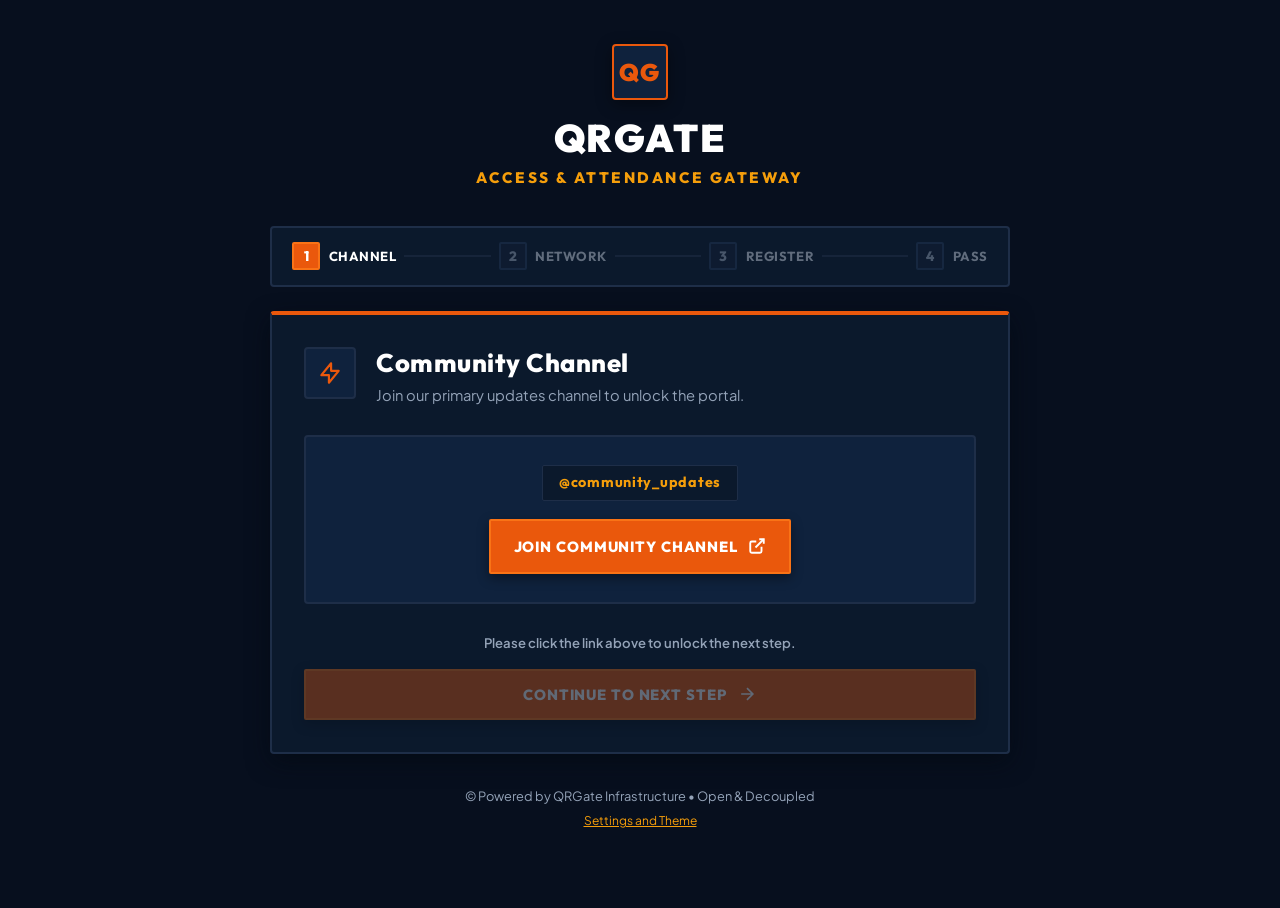
<file: index.html>
<!DOCTYPE html>
<html lang="en">

<head>
  <meta charset="UTF-8" />
  <meta name="viewport" content="width=device-width, initial-scale=1.0" />
  <title>QRGate | Access & Attendance Gateway</title>
  <meta name="description" content="Decoupled, mobile-responsive QR registration and attendance infrastructure with Google Sheets integration." />

  <!-- Google Fonts for Modern Blocky Aesthetics -->
  <link rel="preconnect" href="https://fonts.googleapis.com">
  <link rel="preconnect" href="https://fonts.gstatic.com" crossorigin>
  <link href="https://fonts.googleapis.com/css2?family=Outfit:wght@400;500;600;700;800;900&family=Plus+Jakarta+Sans:wght@400;500;600;700;800&display=swap" rel="stylesheet">

  <!-- Anti-Cache Meta Tags -->
  <meta http-equiv="Cache-Control" content="no-cache, no-store, must-revalidate" />
  <meta http-equiv="Pragma" content="no-cache" />
  <meta http-equiv="Expires" content="0" />

  <!-- CSS Stylesheet -->
  <link rel="stylesheet" href="style.css" />
</head>

<body>

  <div class="app-container">

    <!-- HEADER BRANDING (Populated by config.js or easily editable) -->
    <header class="app-header" id="appHeader">
      <div class="logo-wrapper" id="logoWrapper">
        <div class="monogram-box" id="brandMonogram">QG</div>
      </div>
      <h1 class="app-title" id="appHeaderTitle">QRGATE</h1>
      <div class="header-tagline" id="appHeaderTagline">ACCESS & ATTENDANCE GATEWAY</div>
    </header>

    <!-- 4-STEP STEPPER CONTROLLER -->
    <div class="stepper-container" id="stepperContainer">
      <div class="stepper-bar" id="stepperBar">

        <div class="step-item active" id="stepIndicator1" data-phase="1">
          <div class="step-circle">
            <span class="step-number">1</span>
            <span class="step-check">✓</span>
          </div>
          <span class="step-title" id="step1Title">Channel</span>
        </div>

        <div class="step-divider" id="divider1"></div>

        <div class="step-item" id="stepIndicator2" data-phase="2">
          <div class="step-circle">
            <span class="step-number">2</span>
            <span class="step-check">✓</span>
          </div>
          <span class="step-title" id="step2Title">Network</span>
        </div>

        <div class="step-divider" id="divider2"></div>

        <div class="step-item" id="stepIndicator3" data-phase="3">
          <div class="step-circle">
            <span class="step-number">3</span>
            <span class="step-check">✓</span>
          </div>
          <span class="step-title">Register</span>
        </div>

        <div class="step-divider" id="divider3"></div>

        <div class="step-item" id="stepIndicator4" data-phase="4">
          <div class="step-circle">
            <span class="step-number">4</span>
            <span class="step-check">✓</span>
          </div>
          <span class="step-title">Pass</span>
        </div>

      </div>
    </div>

    <!-- =================================================================== -->
    <!-- PHASE 1: PRIMARY ACTION GATE (Community / Briefing) -->
    <!-- =================================================================== -->
    <section class="glass-card phase-card" id="phase1Card">
      <div class="gate-header">
        <div class="gate-icon">
          <svg viewBox="0 0 24 24" width="26" height="26" fill="none" stroke="currentColor" stroke-width="2">
            <path stroke-linecap="round" stroke-linejoin="round" d="M13 10V3L4 14h7v7l9-11h-7z" />
          </svg>
        </div>
        <div>
          <h2 class="card-title" id="phase1Title">Community Channel</h2>
          <p class="card-subtitle" id="phase1Subtitle">Join our primary channel to receive official announcements.</p>
        </div>
      </div>

      <div class="gate-action-box">
        <div class="handle-pill">
          <span id="phase1Handle">@community_updates</span>
        </div>
        
        <a href="#" target="_blank" rel="noopener noreferrer" class="btn-action" id="btnGate1Action">
          <span id="btnGate1Text">JOIN COMMUNITY CHANNEL</span>
          <svg viewBox="0 0 24 24" width="18" height="18" fill="none" stroke="currentColor" stroke-width="2.5"><path d="M18 13v6a2 2 0 0 1-2 2H5a2 2 0 0 1-2-2V8a2 2 0 0 1 2-2h6"></path><polyline points="15 3 21 3 21 9"></polyline><line x1="10" y1="14" x2="21" y2="3"></line></svg>
        </a>
      </div>

      <div class="phase-footer">
        <p class="verification-note" id="gate1LockNote">Please click the link above to unlock the next step.</p>
        <button type="button" class="btn-primary" id="btnNextPhase2" disabled>
          <span>CONTINUE TO NEXT STEP</span>
          <svg viewBox="0 0 24 24" width="20" height="20" fill="none" stroke="currentColor" stroke-width="2"><path d="M5 12h14M12 5l7 7-7 7"/></svg>
        </button>
      </div>
    </section>

    <!-- =================================================================== -->
    <!-- PHASE 2: SECONDARY ACTION GATE (Network / Verification) -->
    <!-- =================================================================== -->
    <section class="glass-card phase-card" id="phase2Card" style="display:none;">
      <div class="gate-header">
        <div class="gate-icon">
          <svg viewBox="0 0 24 24" width="26" height="26" fill="none" stroke="currentColor" stroke-width="2">
            <path stroke-linecap="round" stroke-linejoin="round" d="M17 20h5v-2a3 3 0 00-5.356-1.857M17 20H7m10 0v-2c0-.656-.126-1.283-.356-1.857M7 20H2v-2a3 3 0 015.356-1.857M7 20v-2c0-.656.126-1.283.356-1.857m0 0a5.002 5.002 0 019.288 0M15 7a3 3 0 11-6 0 3 3 0 016 0zm6 3a2 2 0 11-4 0 2 2 0 014 0zM7 10a2 2 0 11-4 0 2 2 0 014 0z" />
          </svg>
        </div>
        <div>
          <h2 class="card-title" id="phase2Title">Official Network</h2>
          <p class="card-subtitle" id="phase2Subtitle">Connect with our official network to complete verification.</p>
        </div>
      </div>

      <div class="gate-action-box">
        <div class="handle-pill">
          <span id="phase2Handle">Official Network Page</span>
        </div>

        <a href="#" target="_blank" rel="noopener noreferrer" class="btn-action" id="btnGate2Action">
          <span id="btnGate2Text">CONNECT ON NETWORK</span>
          <svg viewBox="0 0 24 24" width="18" height="18" fill="none" stroke="currentColor" stroke-width="2.5"><path d="M18 13v6a2 2 0 0 1-2 2H5a2 2 0 0 1-2-2V8a2 2 0 0 1 2-2h6"></path><polyline points="15 3 21 3 21 9"></polyline><line x1="10" y1="14" x2="21" y2="3"></line></svg>
        </a>
      </div>

      <div class="phase-footer">
        <p class="verification-note" id="gate2LockNote">Please click the link above to unlock registration.</p>
        <div class="btn-group-nav">
          <button type="button" class="btn-secondary" id="btnBackPhase1">
            <svg viewBox="0 0 24 24" width="18" height="18" fill="none" stroke="currentColor" stroke-width="2"><path d="M19 12H5M12 19l-7-7 7-7"/></svg>
            <span>BACK</span>
          </button>
          <button type="button" class="btn-primary" id="btnNextPhase3" style="flex:1;" disabled>
            <span>CONTINUE TO REGISTRATION</span>
            <svg viewBox="0 0 24 24" width="20" height="20" fill="none" stroke="currentColor" stroke-width="2"><path d="M5 12h14M12 5l7 7-7 7"/></svg>
          </button>
        </div>
      </div>
    </section>

    <!-- =================================================================== -->
    <!-- PHASE 3: PARTICIPANT INTAKE FORM -->
    <!-- =================================================================== -->
    <section class="glass-card phase-card" id="phase3Card" style="display:none;">
      <div class="form-header">
        <h2 class="card-title" id="phase3Title">Participant Registration</h2>
        <p class="card-intro" id="phase3Subtitle">
          Fill in your details below to secure your credentials and digital pass.
        </p>
      </div>

      <form id="eventRegistrationForm" autocomplete="on">

        <!-- SECTION 1: PARTICIPANT INFORMATION -->
        <div class="form-section">
          <div class="section-title">
            <span class="section-num">1</span>
            <span>Personal Information</span>
          </div>

          <div class="form-grid">
            <!-- Full Name -->
            <div class="form-group full-width">
              <label class="form-label" for="full_name">Full Name <span class="req">*</span></label>
              <input type="text" id="full_name" name="full_name" class="form-control" placeholder="Enter your full name" required />
            </div>

            <!-- Contact Number -->
            <div class="form-group">
              <label class="form-label" for="contact_number">Mobile / WhatsApp Number <span class="req">*</span></label>
              <input type="tel" id="contact_number" name="contact_number" class="form-control" placeholder="10-digit mobile number" maxlength="10" inputmode="numeric" required />
              <span class="phone-indicator" id="phoneIndicator"></span>
            </div>

            <!-- Email Address -->
            <div class="form-group">
              <label class="form-label" for="email_address">Email Address <span class="req">*</span></label>
              <input type="email" id="email_address" name="email_address" class="form-control" placeholder="e.g. name@example.com" required />
            </div>
          </div>
        </div>

        <!-- SECTION 2: CATEGORY & AFFILIATION -->
        <div class="form-section">
          <div class="section-title">
            <span class="section-num">2</span>
            <span>Category & Affiliation</span>
          </div>

          <div class="form-grid">
            <!-- Category / Role -->
            <div class="form-group">
              <label class="form-label" for="category">Category / Role <span class="req">*</span></label>
              <select id="category" name="category" class="form-control" required>
                <!-- Populated dynamically via config.js -->
              </select>
            </div>

            <!-- Affiliation / Class -->
            <div class="form-group">
              <label class="form-label" for="affiliation">Affiliation / Class</label>
              <select id="affiliation" name="affiliation" class="form-control">
                <!-- Populated dynamically via config.js -->
              </select>
            </div>

            <!-- Organization / Institution / Location -->
            <div class="form-group full-width">
              <label class="form-label" for="organization">Organization / College / City</label>
              <input type="text" id="organization" name="organization" class="form-control" placeholder="e.g. University Name or City" />
            </div>
          </div>
        </div>

        <!-- SUBMIT REGISTRATION BUTTON -->
        <div class="form-action-bar">
          <button type="button" class="btn-secondary" id="btnBackPhase2">
            <svg viewBox="0 0 24 24" width="18" height="18" fill="none" stroke="currentColor" stroke-width="2"><path d="M19 12H5M12 19l-7-7 7-7"/></svg>
            <span>BACK</span>
          </button>

          <button type="submit" class="btn-primary btn-submit" id="submitRegBtn">
            <span id="btnSpinner" class="loading-spinner" style="display:none;"></span>
            <span id="btnSubmitText">SUBMIT REGISTRATION</span>
            <svg viewBox="0 0 24 24" width="20" height="20" fill="none" stroke="currentColor" stroke-width="2"><path d="M5 12h14M12 5l7 7-7 7"/></svg>
          </button>
        </div>

      </form>
    </section>

    <!-- =================================================================== -->
    <!-- PHASE 4: CONFIRMATION & DIGITAL QR ENTRY PASS -->
    <!-- =================================================================== -->
    <section class="glass-card phase-card thank-you-card" id="phase4Card" style="display:none;">
      <div class="thank-you-header">
        <div class="thank-you-success-icon">
          <svg viewBox="0 0 24 24" width="34" height="34" fill="none" stroke="currentColor" stroke-width="2.5">
            <path stroke-linecap="round" stroke-linejoin="round" d="M5 13l4 4L19 7" />
          </svg>
        </div>
        <h2 class="card-title thank-you-title">Thank You, <span id="thankYouName">Participant</span>!</h2>
        <div class="welcome-badge" id="passBadgeText">VERIFIED ENTRY PASS</div>
        <p class="thank-you-desc" id="thankYouMessage">
          Your credentials have been securely synchronized. Keep this digital pass ready on your device.
        </p>
      </div>

      <!-- DYNAMIC QR PASS BADGE -->
      <div class="digital-pass-box" id="passBox">
        <div class="pass-id-pill" id="passRegId">PASS-00-0000</div>
        
        <div class="qr-display-wrapper" id="qrContainer" title="Scan at check-in desk">
          <!-- Rendered via QRCode generator -->
        </div>

        <div class="pass-meta">
          <span id="passMetaCategory">Attendee</span>
          <span id="passMetaTimestamp">Just now</span>
        </div>
      </div>

      <div class="re-register-link-wrap">
        <button type="button" class="btn-text-link" id="btnEditFromPass">Submit another response / Edit details</button>
      </div>
    </section>

    <!-- MINIMAL FOOTER -->
    <footer class="app-footer" id="appFooter">
      <p id="footerText">© Powered by QRGate Infrastructure</p>
      <button type="button" class="api-config-trigger" id="apiConfigTrigger">Settings and Theme</button>
    </footer>

  </div>

  <!-- CONFIGURATION & THEME MODAL -->
  <div class="modal-overlay" id="configModal">
    <div class="modal-box glass-card">
      <div class="modal-header">
        <h3 class="modal-title">Portal Settings</h3>
        <button class="close-modal-btn" id="closeConfigModalBtn">✕</button>
      </div>

      <!-- Theme Selector -->
      <div class="form-group" style="margin-top:1rem;">
        <label class="form-label" for="themePicker">Color Palette Theme</label>
        <select id="themePicker" class="form-control">
          <option value="obsidian-amber">Obsidian Amber (Default Blocky)</option>
          <option value="cyber-cyan">Cyber Cyan (High-Tech)</option>
          <option value="emerald-tech">Emerald Tech (Clean Green)</option>
          <option value="deep-monochrome">Deep Monochrome (Minimalist)</option>
        </select>
      </div>

      <!-- Google Apps Script URL -->
      <div class="form-group" style="margin-top:1rem;">
        <label class="form-label" for="apiUrlInput">Google Apps Script Web App URL</label>
        <input type="url" id="apiUrlInput" class="form-control" placeholder="https://script.google.com/macros/s/.../exec" />
        <small style="color:var(--text-secondary); font-size:0.75rem; margin-top:4px; display:block;">
          Backend deployment URL for Google Sheet synchronization.
        </small>
      </div>

      <!-- Device ID Display -->
      <div class="form-group" style="margin-top:1rem;">
        <label class="form-label">Current Device ID</label>
        <input type="text" id="deviceIdDisplay" class="form-control" readonly style="opacity:0.7; font-family:monospace;" />
        <small style="color:var(--text-secondary); font-size:0.75rem; margin-top:4px; display:block;">
          Anti-proxy smartphone fingerprint stored in this browser.
        </small>
      </div>

      <div style="display:flex; flex-direction:column; gap:0.5rem; margin-top:1.25rem;">
        <button class="btn-primary" id="saveConfigBtn">SAVE & APPLY</button>
      </div>
    </div>
  </div>

  <!-- INVISIBLE IFRAME FALLBACK FOR 100% CROSS-BROWSER CORS BYPASS -->
  <iframe name="hidden_iframe" id="hidden_iframe" style="display:none;"></iframe>

  <!-- SCRIPTS -->
  <script src="qrcode.min.js"></script>
  <script src="config.js"></script>
  <script src="app.js"></script>
</body>

</html>
</file>
<file: style.css>
/* ==============================================================================
   QR-PORTAL-INFRA | DECOUPLED BLOCKY DESIGN SYSTEM
   ==============================================================================
   Solid, high-contrast, blocky geometry with zero fussy gradients.
   All brand cosmetics are driven dynamically by CSS variables in :root
   and can be toggled via config.js or the theme switcher.
   ============================================================================== */

:root {
  /* Default Palette: Obsidian & Electric Amber */
  --bg-page: #070F1E;
  --bg-card: #0B192C;
  --card-surface: #0F223D;
  --card-surface-elevated: #132A4A;
  --bg-input: #050B17;

  --border-input: #1E2E48;
  --border-subtle: #16243A;
  --border-card-brand: 4px solid var(--brand-accent);

  --brand-accent: #EA580C;
  --brand-accent-glow: #F97316;
  --brand-highlight: #F59E0B;
  --success-emerald: #10B981;
  --error-crimson: #EF4444;

  --text-heading: #FFFFFF;
  --text-primary: #CBD5E1;
  --text-secondary: #94A3B8;

  /* Blocky Visual Geometry */
  --radius-block-lg: 4px;
  --radius-block-md: 4px;
  --radius-block-sm: 2px;

  --shadow-block: 0 8px 24px -2px rgba(4, 9, 18, 0.75);
  --transition-fast: 0.15s ease;
}

/* RESET & BASE */
*, *::before, *::after {
  box-sizing: border-box;
  margin: 0;
  padding: 0;
}

body {
  font-family: 'Plus Jakarta Sans', -apple-system, BlinkMacSystemFont, 'Segoe UI', Roboto, sans-serif;
  background-color: var(--bg-page);
  color: var(--text-primary);
  min-height: 100vh;
  display: flex;
  justify-content: center;
  align-items: flex-start;
  padding: 2.25rem 1rem 5rem;
  overflow-x: hidden;
  position: relative;
  line-height: 1.6;
  -webkit-font-smoothing: antialiased;
}

/* APP CONTAINER */
.app-container {
  width: 100%;
  max-width: 740px;
  z-index: 1;
  display: flex;
  flex-direction: column;
  gap: 1.5rem;
}

/* BLOCKY GLASS-STYLE CARD */
.glass-card {
  background-color: var(--bg-card);
  border: 2px solid var(--border-input);
  border-top: var(--border-card-brand);
  border-radius: var(--radius-block-lg);
  padding: 2rem;
  box-shadow: var(--shadow-block);
  position: relative;
}

/* ==============================================================================
   HEADER INFRASTRUCTURE
   ============================================================================== */
.app-header {
  text-align: center;
  padding: 0.5rem 0 0.75rem;
  display: flex;
  flex-direction: column;
  align-items: center;
}

.logo-wrapper {
  margin-bottom: 1rem;
  display: flex;
  justify-content: center;
  align-items: center;
}

.monogram-box {
  width: 56px;
  height: 56px;
  background-color: var(--card-surface);
  border: 2px solid var(--brand-accent);
  border-radius: var(--radius-block-md);
  color: var(--brand-accent);
  display: flex;
  align-items: center;
  justify-content: center;
  font-family: 'Outfit', sans-serif;
  font-size: 1.5rem;
  font-weight: 900;
  letter-spacing: 0.05em;
  box-shadow: 0 4px 16px rgba(0, 0, 0, 0.4);
}

.brand-logo-img {
  max-width: 180px;
  max-height: 56px;
  height: auto;
  object-fit: contain;
  border-radius: var(--radius-block-sm);
}

.app-title {
  font-family: 'Outfit', sans-serif;
  font-size: 2.4rem;
  font-weight: 900;
  letter-spacing: 0.04em;
  color: var(--text-heading);
  text-transform: uppercase;
  line-height: 1.15;
}

.header-tagline {
  font-family: 'Outfit', sans-serif;
  font-size: 0.95rem;
  font-weight: 800;
  color: var(--brand-highlight);
  letter-spacing: 0.16em;
  margin-top: 0.35rem;
  text-transform: uppercase;
}

/* ==============================================================================
   STEPPER CONTROLLER
   ============================================================================== */
.stepper-container {
  width: 100%;
}

.stepper-bar {
  background-color: var(--bg-card);
  border: 2px solid var(--border-input);
  border-radius: var(--radius-block-md);
  padding: 0.9rem 1.25rem;
  display: flex;
  align-items: center;
  justify-content: space-between;
}

.step-item {
  display: flex;
  align-items: center;
  gap: 0.55rem;
  opacity: 0.45;
  transition: opacity var(--transition-fast);
}

.step-item.active {
  opacity: 1;
}

.step-item.completed {
  opacity: 0.95;
}

.step-circle {
  width: 28px;
  height: 28px;
  border-radius: var(--radius-block-sm);
  background-color: #122137;
  border: 2px solid #243B5A;
  color: var(--text-secondary);
  font-family: 'Outfit', sans-serif;
  font-size: 0.85rem;
  font-weight: 800;
  display: flex;
  align-items: center;
  justify-content: center;
  position: relative;
}

.step-check {
  display: none;
}

.step-item.active .step-circle {
  background-color: var(--brand-accent);
  border-color: var(--brand-accent-glow);
  color: var(--text-heading);
}

.step-item.completed .step-circle {
  background-color: var(--success-emerald);
  border-color: var(--success-emerald);
  color: var(--text-heading);
}

.step-item.completed .step-number {
  display: none;
}

.step-item.completed .step-check {
  display: inline-block;
  font-size: 0.85rem;
  font-weight: 800;
}

.step-title {
  font-family: 'Outfit', sans-serif;
  font-size: 0.82rem;
  font-weight: 700;
  color: var(--text-primary);
  letter-spacing: 0.04em;
  text-transform: uppercase;
}

.step-item.active .step-title {
  color: var(--text-heading);
}

.step-divider {
  flex: 1;
  height: 2px;
  background-color: var(--border-subtle);
  margin: 0 0.5rem;
}

.step-divider.active {
  background-color: var(--success-emerald);
}

/* ==============================================================================
   ACTION GATE CARDS (PHASES 1 & 2)
   ============================================================================== */
.phase-card {
  display: flex;
  flex-direction: column;
  gap: 1.75rem;
}

.gate-header {
  display: flex;
  align-items: flex-start;
  gap: 1.25rem;
}

.gate-icon {
  width: 52px;
  height: 52px;
  border-radius: var(--radius-block-md);
  display: flex;
  align-items: center;
  justify-content: center;
  flex-shrink: 0;
  background-color: var(--card-surface);
  border: 2px solid var(--border-input);
  color: var(--brand-accent);
}

.card-title {
  font-family: 'Outfit', sans-serif;
  font-size: 1.6rem;
  font-weight: 800;
  color: var(--text-heading);
  letter-spacing: 0.02em;
  line-height: 1.25;
}

.card-subtitle {
  font-size: 0.92rem;
  color: var(--text-secondary);
  margin-top: 0.35rem;
  line-height: 1.5;
}

.gate-action-box {
  background-color: var(--card-surface);
  border: 2px solid var(--border-input);
  border-radius: var(--radius-block-md);
  padding: 1.75rem 1.5rem;
  display: flex;
  flex-direction: column;
  align-items: center;
  gap: 1.15rem;
  text-align: center;
}

.handle-pill {
  background-color: var(--bg-card);
  border: 1px solid var(--border-input);
  padding: 0.35rem 1rem;
  border-radius: var(--radius-block-sm);
  font-family: 'Outfit', sans-serif;
  font-weight: 700;
  font-size: 0.9rem;
  color: var(--brand-highlight);
  letter-spacing: 0.05em;
}

.verification-note {
  font-size: 0.82rem;
  color: var(--text-secondary);
  font-weight: 600;
  text-align: center;
}

.phase-footer {
  display: flex;
  flex-direction: column;
  gap: 1rem;
}

.btn-group-nav {
  display: flex;
  gap: 0.75rem;
}

/* ==============================================================================
   BUTTON DESIGN SYSTEM
   ============================================================================== */
.btn-primary, .btn-action, .btn-secondary {
  font-family: 'Outfit', sans-serif;
  font-size: 0.92rem;
  font-weight: 800;
  letter-spacing: 0.06em;
  text-transform: uppercase;
  border-radius: var(--radius-block-sm);
  border: none;
  cursor: pointer;
  display: inline-flex;
  align-items: center;
  justify-content: center;
  gap: 0.65rem;
  padding: 0.85rem 1.4rem;
  transition: all var(--transition-fast);
  text-decoration: none;
  box-sizing: border-box;
}

.btn-primary, .btn-action {
  background-color: var(--brand-accent);
  color: #FFFFFF;
  border: 2px solid var(--brand-accent-glow);
  box-shadow: 0 4px 12px rgba(0, 0, 0, 0.4);
}

.btn-primary:hover:not(:disabled), .btn-action:hover {
  background-color: var(--brand-accent-glow);
  transform: translateY(-1px);
}

.btn-primary:disabled {
  opacity: 0.35;
  cursor: not-allowed;
  transform: none;
}

.btn-secondary {
  background-color: transparent;
  color: var(--text-primary);
  border: 2px solid var(--border-input);
}

.btn-secondary:hover {
  background-color: var(--card-surface);
  border-color: var(--text-secondary);
  color: var(--text-heading);
}

/* ==============================================================================
   FORM SECTION & INPUTS (PHASE 3)
   ============================================================================== */
.form-header {
  border-bottom: 1px solid var(--border-input);
  padding-bottom: 1.25rem;
  margin-bottom: 1.5rem;
}

.card-intro {
  font-size: 0.92rem;
  color: var(--text-secondary);
  margin-top: 0.35rem;
}

.form-section {
  background-color: var(--card-surface);
  border: 1.5px solid var(--border-input);
  border-radius: var(--radius-block-md);
  padding: 1.4rem 1.25rem;
  margin-bottom: 1.25rem;
}

.section-title {
  font-family: 'Outfit', sans-serif;
  font-size: 0.95rem;
  font-weight: 800;
  color: var(--brand-highlight);
  letter-spacing: 0.06em;
  text-transform: uppercase;
  display: flex;
  align-items: center;
  gap: 0.6rem;
  margin-bottom: 1.2rem;
}

.section-num {
  width: 20px;
  height: 20px;
  background-color: var(--bg-card);
  border: 1.5px solid var(--border-input);
  border-radius: var(--radius-block-sm);
  display: flex;
  align-items: center;
  justify-content: center;
  font-size: 0.75rem;
  font-weight: 900;
  color: var(--text-heading);
}

.form-grid {
  display: grid;
  grid-template-columns: repeat(2, 1fr);
  gap: 1.15rem;
}

.form-group {
  display: flex;
  flex-direction: column;
  gap: 0.35rem;
}

.form-group.full-width {
  grid-column: span 2;
}

.form-label {
  font-family: 'Outfit', sans-serif;
  font-size: 0.8rem;
  font-weight: 700;
  color: var(--text-primary);
  letter-spacing: 0.04em;
  text-transform: uppercase;
}

.req {
  color: var(--brand-accent);
  font-weight: 800;
}

.form-control {
  background-color: var(--bg-input);
  border: 2px solid var(--border-input);
  border-radius: var(--radius-block-sm);
  padding: 0.65rem 0.85rem;
  height: 44px;
  box-sizing: border-box;
  color: var(--text-heading);
  font-family: inherit;
  font-size: 0.9rem;
  outline: none;
  transition: border-color var(--transition-fast);
  width: 100%;
}

.form-control:focus {
  border-color: var(--brand-accent);
}

.form-control option {
  background-color: var(--bg-card);
  color: var(--text-heading);
}

/* Autofill Override */
input:-webkit-autofill,
input:-webkit-autofill:hover, 
input:-webkit-autofill:focus {
  -webkit-box-shadow: 0 0 0 30px var(--bg-input) inset !important;
  -webkit-text-fill-color: var(--text-heading) !important;
  transition: background-color 5000s ease-in-out 0s;
}

.phone-indicator {
  font-size: 0.75rem;
  font-weight: 700;
  min-height: 16px;
  display: block;
}

.phone-indicator.valid {
  color: var(--success-emerald);
}

.phone-indicator.invalid {
  color: var(--error-crimson);
}

.form-action-bar {
  display: flex;
  gap: 0.75rem;
  margin-top: 1.25rem;
}

.btn-submit {
  flex: 1;
}

.loading-spinner {
  width: 18px;
  height: 18px;
  border: 2px solid rgba(255, 255, 255, 0.3);
  border-top-color: #FFFFFF;
  border-radius: 50%;
  animation: spin 0.7s linear infinite;
  display: inline-block;
}

@keyframes spin {
  to { transform: rotate(360deg); }
}

/* ==============================================================================
   CONFIRMATION & DYNAMIC QR BADGE CARD (PHASE 4)
   ============================================================================== */
.thank-you-card {
  text-align: center;
  display: flex;
  flex-direction: column;
  align-items: center;
  gap: 1.5rem;
  padding: 2.5rem 1.75rem;
}

.thank-you-header {
  display: flex;
  flex-direction: column;
  align-items: center;
  gap: 0.75rem;
}

.thank-you-success-icon {
  width: 60px;
  height: 60px;
  border-radius: var(--radius-block-md);
  background-color: #064E3B;
  border: 2px solid var(--success-emerald);
  color: var(--success-emerald);
  display: flex;
  align-items: center;
  justify-content: center;
}

.thank-you-title {
  font-family: 'Outfit', sans-serif;
  font-size: 1.9rem;
  font-weight: 900;
  color: var(--text-heading);
  letter-spacing: 0.02em;
}

.welcome-badge {
  background-color: var(--card-surface);
  border: 1.5px solid var(--border-input);
  color: var(--brand-highlight);
  padding: 0.4rem 1.1rem;
  border-radius: var(--radius-block-sm);
  font-family: 'Outfit', sans-serif;
  font-size: 0.82rem;
  font-weight: 800;
  letter-spacing: 0.08em;
  display: inline-block;
}

.thank-you-desc {
  font-size: 0.95rem;
  color: var(--text-primary);
  max-width: 500px;
  line-height: 1.6;
}

/* DYNAMIC QR PASS BADGE */
.digital-pass-box {
  width: 100%;
  max-width: 420px;
  background-color: var(--card-surface);
  border: 2px solid var(--border-input);
  border-top: 4px solid var(--brand-accent);
  border-radius: var(--radius-block-md);
  padding: 1.5rem;
  display: flex;
  flex-direction: column;
  align-items: center;
  gap: 1.25rem;
  box-shadow: 0 8px 24px rgba(0, 0, 0, 0.4);
}

.pass-id-pill {
  background-color: var(--bg-card);
  border: 1px solid var(--border-input);
  color: var(--brand-highlight);
  font-family: 'Outfit', monospace;
  font-size: 1.1rem;
  font-weight: 800;
  padding: 0.35rem 1rem;
  border-radius: var(--radius-block-sm);
  letter-spacing: 0.08em;
}

.qr-display-wrapper {
  background: #FFFFFF;
  padding: 12px;
  border-radius: var(--radius-block-sm);
  display: flex;
  align-items: center;
  justify-content: center;
  box-shadow: 0 4px 12px rgba(0,0,0,0.3);
  min-width: 160px;
  min-height: 160px;
}

.qr-display-wrapper canvas, .qr-display-wrapper img {
  display: block;
}

.pass-meta {
  width: 100%;
  border-top: 1px dashed var(--border-input);
  padding-top: 0.9rem;
  display: flex;
  justify-content: space-between;
  font-size: 0.8rem;
  color: var(--text-secondary);
}

.re-register-link-wrap {
  margin-top: 0.5rem;
}

.btn-text-link {
  background: none;
  border: none;
  color: var(--text-secondary);
  font-size: 0.82rem;
  text-decoration: underline;
  cursor: pointer;
  padding: 0.25rem;
}

.btn-text-link:hover {
  color: var(--brand-accent);
}

/* ==============================================================================
   FOOTER & CONFIG MODAL
   ============================================================================== */
.app-footer {
  text-align: center;
  font-size: 0.8rem;
  color: var(--text-secondary);
  display: flex;
  flex-direction: column;
  align-items: center;
  gap: 0.4rem;
  padding-top: 0.5rem;
}

.api-config-trigger {
  background: none;
  border: none;
  color: var(--brand-highlight);
  font-size: 0.75rem;
  cursor: pointer;
  text-decoration: underline;
  font-family: inherit;
}

.api-config-trigger:hover {
  color: var(--text-heading);
}

.modal-overlay {
  position: fixed;
  top: 0;
  left: 0;
  right: 0;
  bottom: 0;
  background-color: rgba(3, 7, 14, 0.85);
  display: none;
  align-items: center;
  justify-content: center;
  z-index: 1000;
  padding: 1rem;
}

.modal-overlay.active {
  display: flex;
}

.modal-box {
  width: 100%;
  max-width: 480px;
}

.modal-header {
  display: flex;
  justify-content: space-between;
  align-items: center;
  border-bottom: 1px solid var(--border-input);
  padding-bottom: 0.75rem;
}

.modal-title {
  font-family: 'Outfit', sans-serif;
  font-size: 1.15rem;
  font-weight: 800;
  color: var(--text-heading);
}

.close-modal-btn {
  background: none;
  border: none;
  color: var(--text-secondary);
  font-size: 1.25rem;
  cursor: pointer;
}

/* ==============================================================================
   RESPONSIVE DESIGN
   ============================================================================== */
@media (max-width: 640px) {
  body {
    padding: 1.25rem 0.75rem 4rem;
  }

  .glass-card {
    padding: 1.35rem 1rem;
  }

  .app-title {
    font-size: 1.85rem;
  }

  .header-tagline {
    font-size: 0.82rem;
  }

  .stepper-bar {
    padding: 0.75rem 0.5rem;
  }

  .step-title {
    display: none; /* Keep clean numbered dots on mobile */
  }

  .form-grid {
    grid-template-columns: 1fr;
  }

  .form-group.full-width {
    grid-column: span 1;
  }
}
</file>
